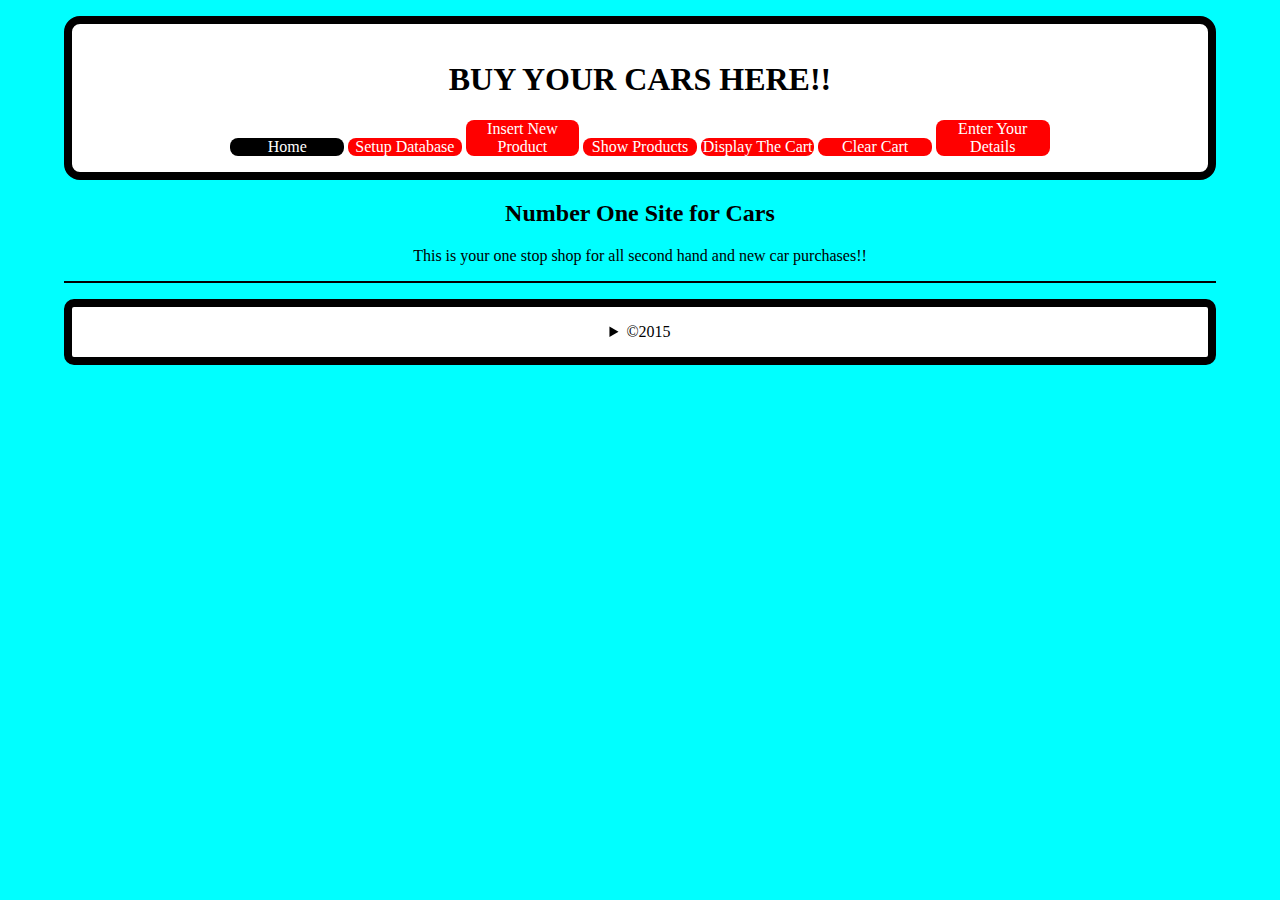
<file: LoJak Website/COMPANY/index.html>
<!DOCTYPE html>
<!-- Online Store  HTML -->
<!-- Author: (sean holland) -->
<html>
	<head>
	    <meta charset = "utf-8">
		<title>OnlineCarStore</title>
		
		<link rel = "stylesheet" type = "text/css" href = "StyleSheet.css">
		
	</head>
	
		<body>
		
			<header>
			
				<h1>BUY YOUR CARS HERE!!</h1>
			
				<nav>
				
					<a id = "current" href="Homepage.html">Home</a>
					<a href="setupDB.php" class="header">Setup Database</a>
					<a href="insert.html">Insert New Product</a>
					<a href="ShowProducts.php" class="header">Show Products</a>
					<a href="displaycart.php">Display The Cart</a>
					<a href="clearTheCart.php" class="header">Clear Cart</a>
					<a href="insertUserDetails.html">Enter Your Details</a>
					
				</nav>

			</header>
				
				<main>
						
						<h2>Number One Site for Cars</h2>
						
						<p>
						
								This is your one stop shop for all second hand and new car purchases!!
						
						</p>
			
				</main>
			
			<hr>
		
				<footer>
					<details>
						<summary>&copy;2015</summary>
						
							<p>
							By Sean Holland. All rights reserved
							</p>
							
							<p>
							All content is copyright protected.
							</p>
							
					</details>
				</footer>
		
		</body>
	
</html>
</file>
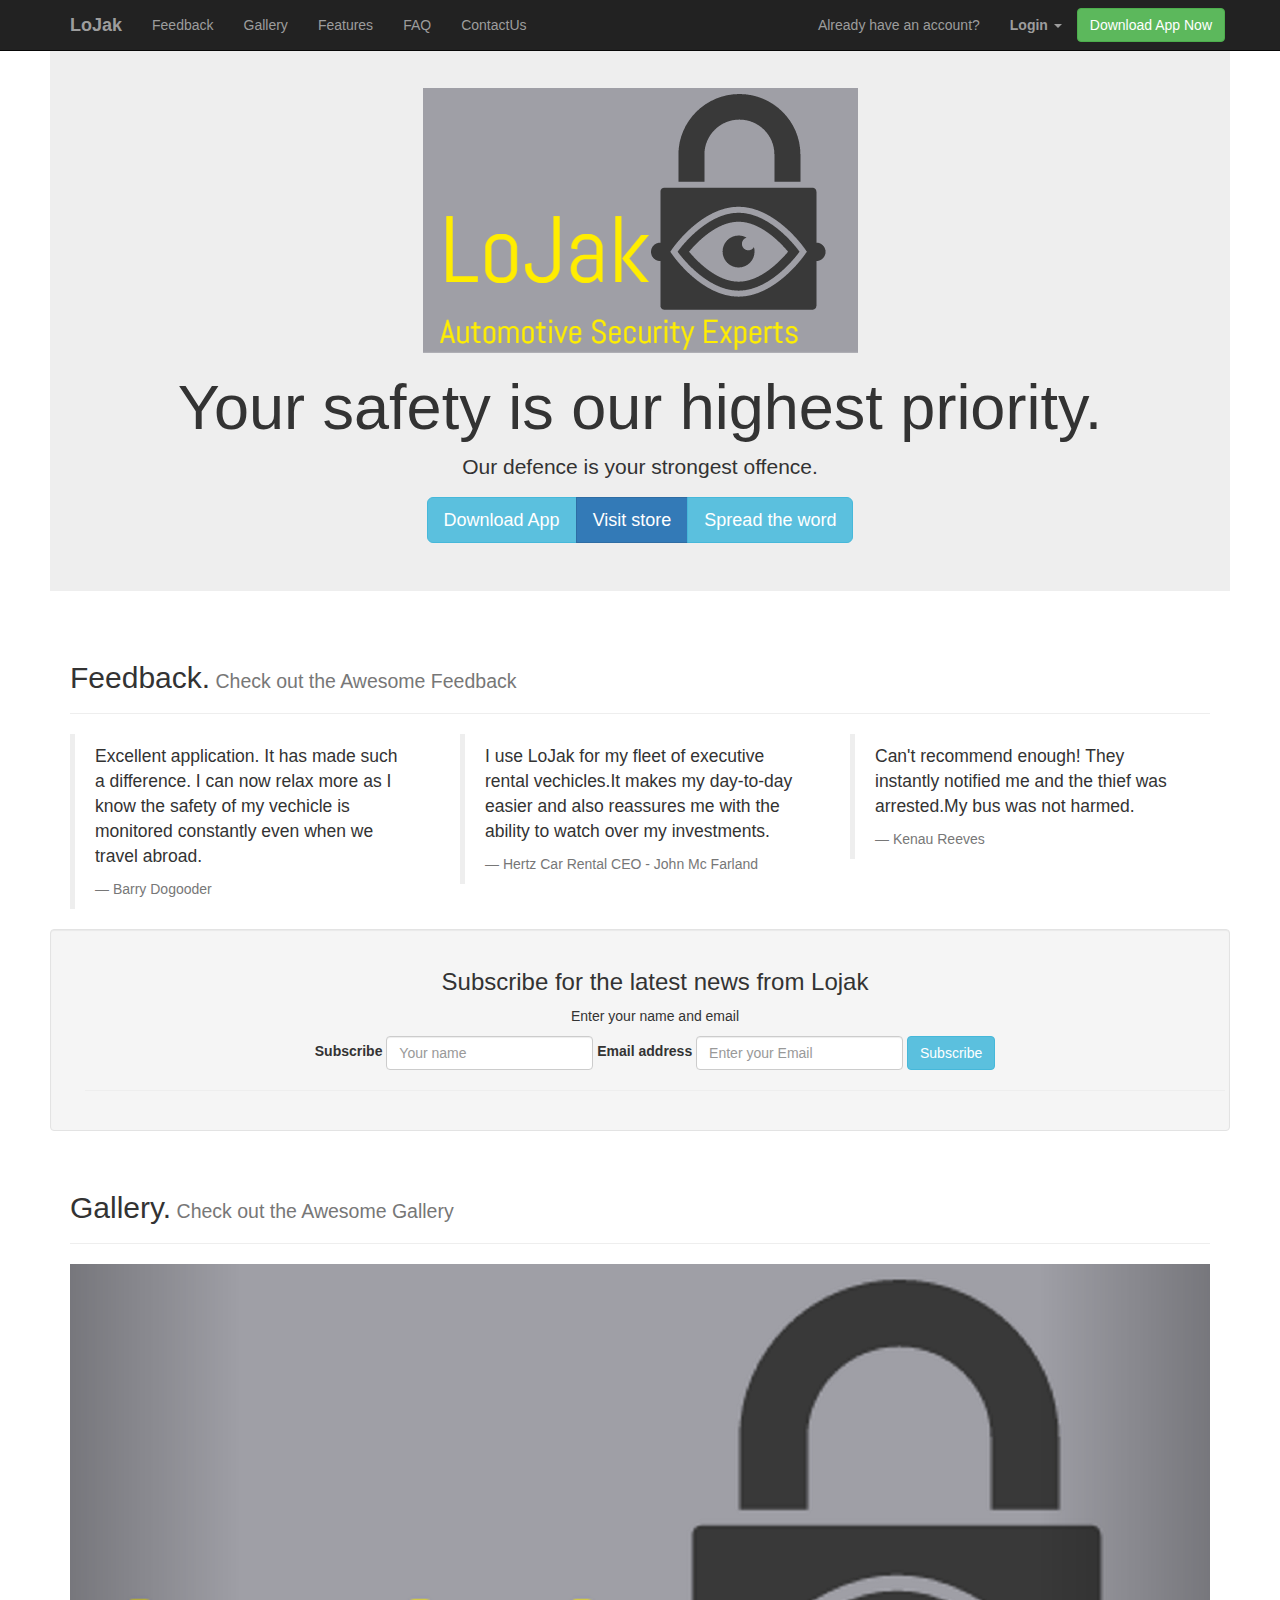
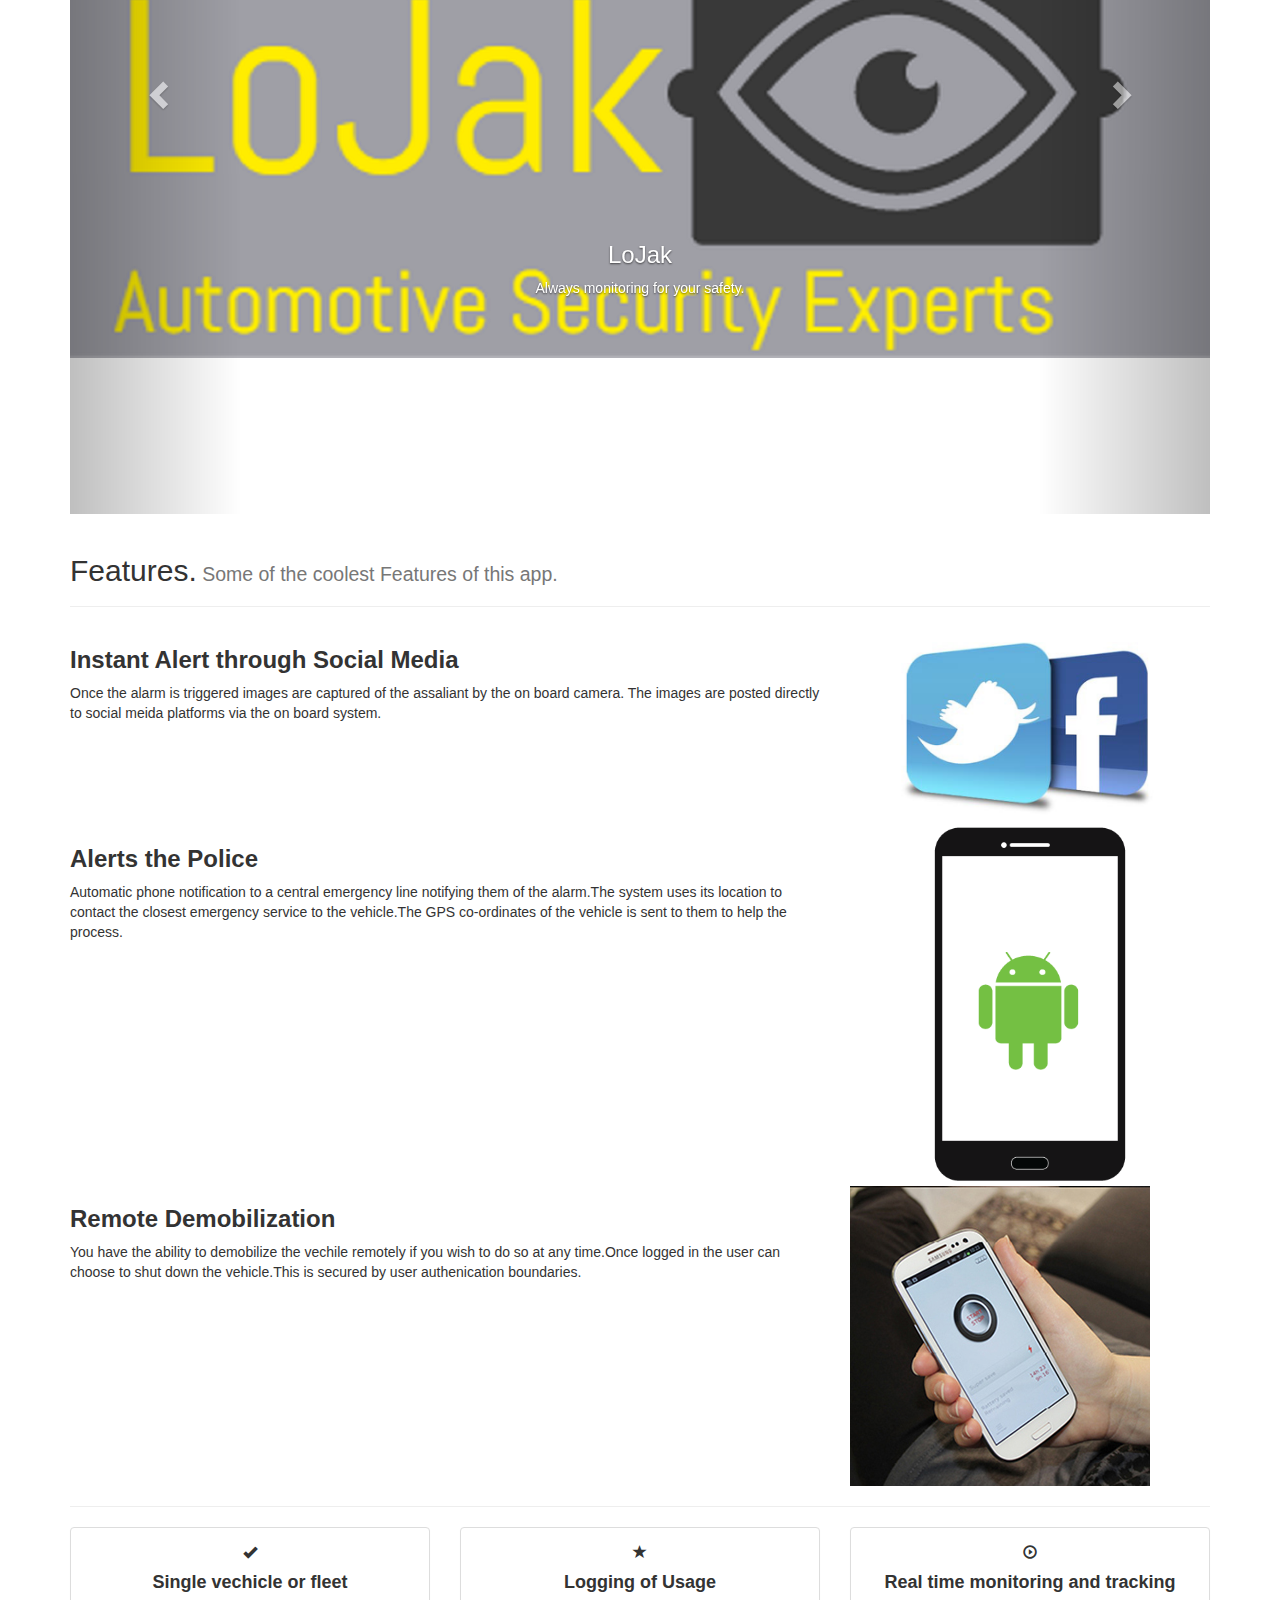
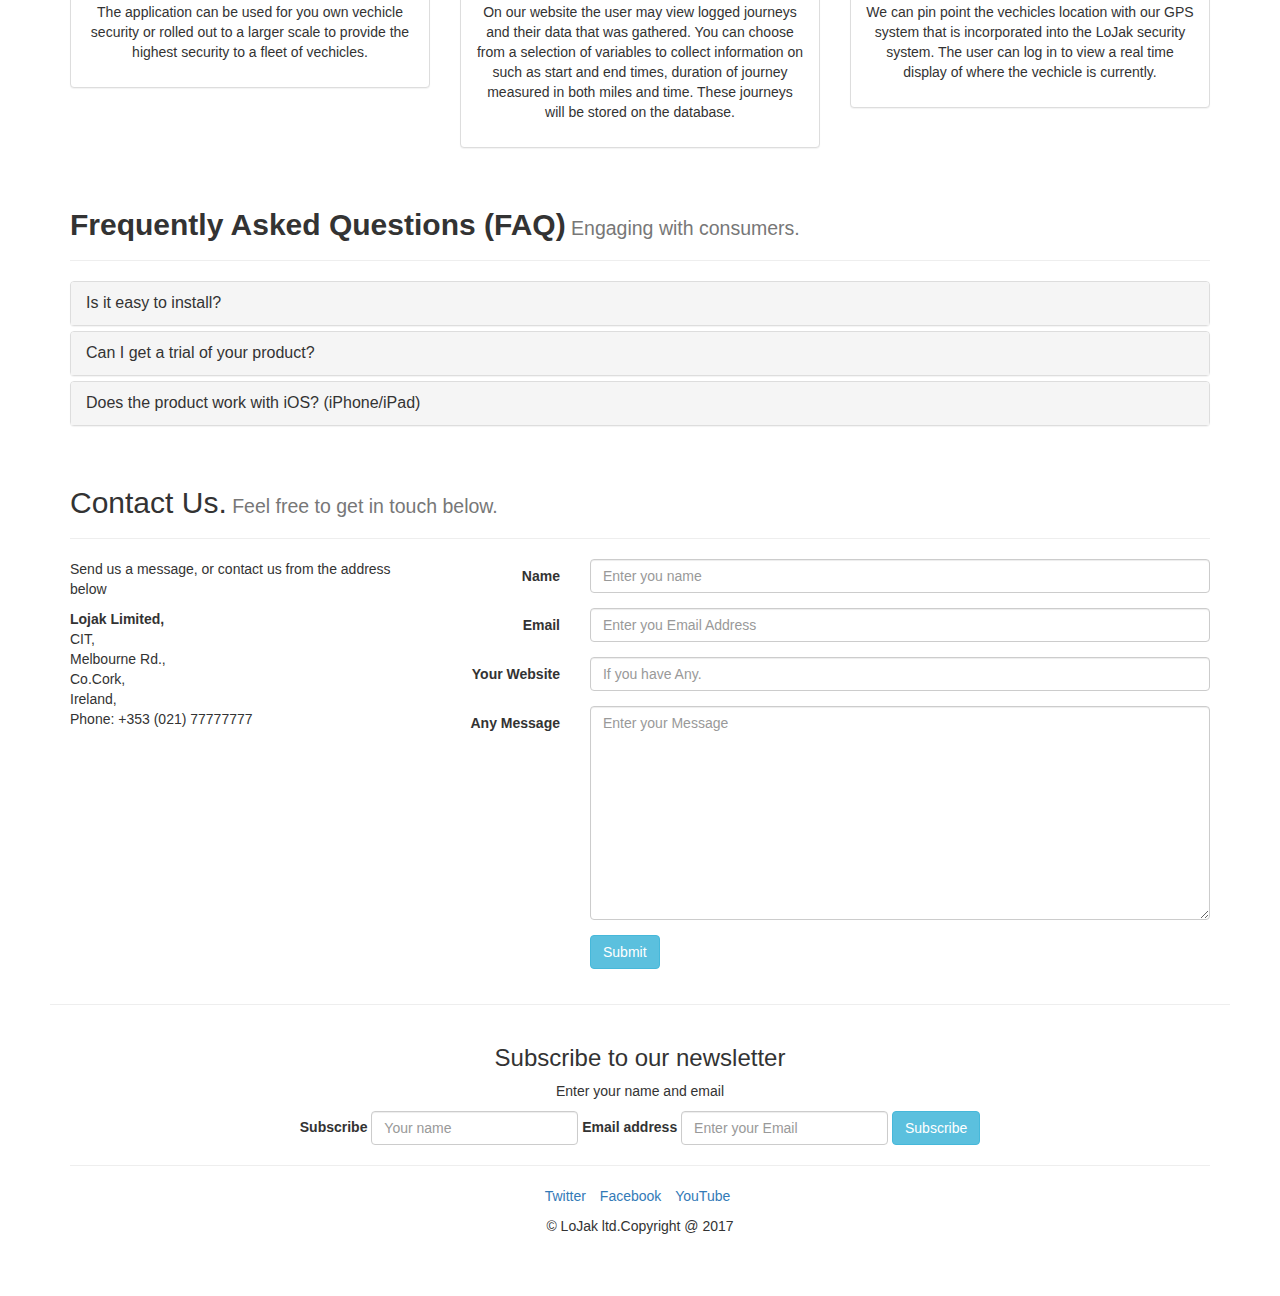
<file: LoJak Website/Lojak Automotive Security.html>
<!DOCTYPE html>
<html lang="en">

<head>
	<meta charset="utf-8">
	<link rel="LoJak icon" href="IconTitleBar.ico" />
	<title>LoJak : Automotive Security Experts </title>
	<meta name="description" content="LoJak">
	
  <link rel="stylesheet" href="https://maxcdn.bootstrapcdn.com/bootstrap/3.3.7/css/bootstrap.min.css">

   <link rel="stylesheet" href="LoJak_stylesheet.css">
	
</head>

	<style>body{
		padding-top: 40px;
	}
	</style>

<body>

	 <body data-spy="scroll" data-target="#my-navbar">

  <!-- Navbar -->
  	<nav class="navbar navbar default navbar-inverse navbar-fixed-top" id="my-navbar">
  		<div class="container">
  			<div class="navbar-header">
  				<button type="button" class="navbar-toggle" data-toggle="collapse" data-target="#navbar-collapse">
  					<span class="icon-bar"></span>
  					<span class="icon-bar"></span>
  					<span class="icon-bar"></span>
  					<span class="icon-bar"></span>
  				</button>

  				<a href="" class="navbar-brand"><b>LoJak</b></a>
  			</div><!-- Navbar Header-->
  			<div class="collapse navbar-collapse" id="navbar-collapse">
  				
  			<a href="https://play.google.com/store/apps?hl=en" class="btn btn-success navbar-btn navbar-right">Download App Now</a>
  				<ul class="nav navbar-nav">
  					<li><a href="#feedback">Feedback</a> 
  					<li><a href="#gallery">Gallery</a> 
  					<li><a href="#features">Features</a> 
  					<li><a href="#faq">FAQ</a> 
  					<li><a href="#contact">ContactUs</a> 
  				</ul>
          <ul class="nav navbar-nav navbar-right">
        <li><p class="navbar-text">Already have an account?</p></li>
        <li class="dropdown">
          <a href="#" class="dropdown-toggle" data-toggle="dropdown"><b>Login</b> <span class="caret"></span></a>
      <ul id="login-dp" class="dropdown-menu">
        <li>
           <div class="row">
              <div class="col-md-12">
                Login via
                <div class="social-buttons">
                  <a href="#" class="btn btn-fb"><i class="fa fa-facebook"></i> Facebook</a>
                  <a href="#" class="btn btn-tw"><i class="fa fa-twitter"></i> Twitter</a>
                </div>
                                or
                 <form class="form" role="form" method="post" action="login" accept-charset="UTF-8" id="login-nav">
                    <div class="form-group">
                       <label class="sr-only" for="exampleInputEmail2">Email address</label>
                       <input type="email" class="form-control" id="exampleInputEmail2" placeholder="Email address" required>
                    </div>
                    <div class="form-group">
                       <label class="sr-only" for="exampleInputPassword2">Password</label>
                       <input type="password" class="form-control" id="exampleInputPassword2" placeholder="Password" required>
                                             <div class="help-block text-right"><a href="">Forgot the password ?</a></div>
                    </div>
                    <div class="form-group">
                       <button type="submit" class="btn btn-primary btn-block">Sign in</button>
                    </div>
                    <div class="checkbox">
                       <label>
                       <input type="checkbox"> keep me logged-in
                       </label>
                    </div>
                 </form>
              </div>
              <div class="bottom text-center">
                New here ? <a href="#"><b>Join Us</b></a>
              </div>
           </div>
        </li>
      </ul>
        </li>
      </ul>
    </div>
  			</div>
  		</div><!-- End Container-->
  	</nav><!-- End navbar -->

  	<!-- jumbotron-->

  	<div class="jumbotron">
  		<div class="container text-center">
  			<img src="LoJak-logo -header.png" alt="LoJak logo header">
  			<h1>Your safety is our highest priority.</h1>
  			<p>Our defence is your strongest offence.</p>

  			<div class="btn-group">
  				<a href="https://play.google.com/store/apps?hl=en" class="btn btn-lg btn-info">Download App</a>
  				<a href="https://play.google.com/store/apps?hl=en" class="btn btn-lg btn-primary">Visit store</a>
  				<a href="https://play.google.com/store/apps?hl=en" class="btn btn-lg btn-info">Spread the word</a>
  			</div>
  		</div><!-- End container -->
  	</div><!-- End jumbotron-->

  	<!-- Feedback-->
  	<div class="container">
  		<section>
  			<div class="page-header" id="feedback">
  				<h2>Feedback.<small> Check out the Awesome Feedback</small></h2>
  			</div>

  			<div class="row">
  				<div class="col-md-4">
  					<blockquote>
  						<p>Excellent application. It has made such a difference. I can now relax more as I know the safety of my vechicle is monitored constantly even when we travel abroad.</p>
  						<footer>Barry Dogooder</footer>
  					</blockquote>
  				</div>
  				<div class="col-md-4">
  					<blockquote>
  						<p>I use LoJak for my fleet of executive rental vechicles.It makes my day-to-day easier and also reassures me with the ability to watch over my investments.</p>
  						<footer>Hertz Car Rental CEO - John Mc Farland</footer>
  					</blockquote>
  				</div>
  				<div class="col-md-4">
  					<blockquote>
  						<p>Can't recommend enough! They instantly notified me and the thief was arrested.My bus was not harmed.</p>
  						<footer>Kenau Reeves</footer>
  					</blockquote>
  				</div>
  			</div><!-- End row -->
  		</section>
  	</div><!--End Container-->

<!-- call to action -->
	<section>
		<div class="well">
			<div class="container text-center">
				<h3>Subscribe for the latest news from Lojak</h3>
				<p>Enter your name and email</p>

				<form action="" class="form-inline">
					<div class="form-group">
						<label for="subscription">Subscribe</label>
						<input type="text" class="form-control" id="subscription" placeholder="Your name">
					</div>
					<div class="form-group">
						<label for="email">Email address</label>
						<input type="text" class="form-control" id="email" placeholder="Enter your Email">
					</div>
					<button type="submit" class="btn btn-info">Subscribe</button>
					<hr>
				</form>


			</div><!-- end Container-->

		</div><!-- end well-->
	</section><!-- Call to action -->

<!-- Gallery -->
	<div class="container">
		<section>
			<div class="page-header" id="gallery">
  				<h2>Gallery.<small> Check out the Awesome Gallery</small></h2>
  			</div>

  			<div class="carousel slide" id="screenshot-carousel" data-ride="carousel" style=" width: auto; height: 850px; !important;">
  				<ol class="carousel-indicators">
  					<li data-target="#screenshot-carousel" data-slide-to="0" class="active"></li>
  					<li data-target="#screenshot-carousel" data-slide-to="1"></li>
  					<li data-target="#screenshot-carousel" data-slide-to="2"></li>
  					<li data-target="#screenshot-carousel" data-slide-to="3"></li>
  				</ol>
  				<div class="carousel-inner">
  					<div class="item active">
  						<img class="carouselImage" src="LoJak-logo-rescaled.png" alt="LoJak logo">
  						<div class="carousel-caption">
  							<h3>LoJak</h3>
  							<p>Always monitoring for your safety.</p>
  						</div>
  					</div>
  					<div class="item">
  						<img class="carouselImage" src="automotive-tech-rescale.png" alt="Hi-Tech automotive security">
  						<div class="carousel-caption">
  							<h3>Automotive security experts</h3>
  							<p>Cutting edge automotive security defence.</p>
  						</div>
  					</div>
  					<div class="item">
  						<img class="carouselImage" src="thief.png" alt="Protection against theft">
  						<div class="carousel-caption">
  							<h3>Protection Against Theft</h3>
  							<p>24 Hour Monitoring</p>
  						</div>
  					</div>
  					<div class="item">
  						<img class="carouselImage" src="bulbs.jpg" alt="Alerts Police">
  						<div class="carousel-caption">
  							<h3>Alerts Police</h3>
  							<p>Alerts police to the location as soon as the alarm is triggered.</p>
  						</div>
  					</div>

  				</div><!-- End Carousel inner -->
  				<a href="#screenshot-carousel" class="left carousel-control" data-slide="prev">
  					<span class="glyphicon glyphicon-chevron-left"></span>
  				</a>
  				<a href="#screenshot-carousel" class="right carousel-control" data-slide="next">
  					<span class="glyphicon glyphicon-chevron-right"></span>
  				</a>
  			</div><!-- End Carousel -->

		</section>
	</div>

<!-- features -->
	<div class="container">
		<section>
			<div class="page-header" id="features">
  				<h2>Features.<small> Some of the coolest Features of this app.</small></h2>
  			</div><!-- End Page Header -->

  			<div class="row">
  				<div class="col-sm-8">
  					<h3><b>Instant Alert through Social Media</b></h3>
  					<p>Once the alarm is triggered images are captured of the assaliant by the on board camera. The images are posted directly to social meida platforms via the on board system.</p>
  				</div>
  				<div class="col-sm-4">
  					<img src="social.png" class="img-responsive" alt="Social Media Image">
  				</div>
  			</div><!-- End row -->
  			<div class="row">
  				<div class="col-sm-8">
  					<h3><b>Alerts the Police</b></h3>
  					<p>Automatic phone notification to a central emergency line notifying them of the alarm.The system uses its location to contact the closest emergency service to the vehicle.The GPS co-ordinates of the vehicle is sent to them to help the process. </p>
  				</div>
  				<div class="col-sm-4">
  					<img src="android-phone.png" class="img-responsive" alt="Android Phone">
  				</div>
  			</div>
  			<div class="row">
  				<div class="col-sm-8">
  					<h3><b>Remote Demobilization</b></h3>
  					<p>You have the ability to demobilize the vechile remotely if you wish to do so at any time.Once logged in the user can choose to shut down the vehicle.This is secured by user authenication boundaries.</p>
  				</div>
  				<div class="col-sm-4">
  					<img src="stop-car.jpg" class="img-responsive" alt="Remote Shutdown Of Vechicle">
  				</div>
  			</div>

  			<hr>

  			<div class="row">
  				<div class="col-sm-4">
  					<div class="panel panel-default text-center">
  						<div class="panel-body">
  							<span class="glyphicon glyphicon-ok"></span>
  							<h4><b>Single vechicle or fleet</b></h4>
  							<p>The application can be used for you own vechicle security or rolled out to a larger scale to provide the highest security to a fleet of vechicles.</p>
  						</div>
  					</div>
  				</div>

  				<div class="col-sm-4">
  					<div class="panel panel-default text-center">
  						<div class="panel-body">
  							<span class="glyphicon glyphicon-star"></span>
  							<h4><b>Logging of Usage</b></h4>
  							<p>On our website the user may view logged journeys and their data that was gathered. You can choose from a selection of variables to collect information on such as start and end times, duration of journey measured in both miles and time. These journeys will be stored on the database. </p>
  						</div>
  					</div>
  				</div>

  				<div class="col-sm-4">
  					<div class="panel panel-default text-center">
  						<div class="panel-body">
  							<span class="glyphicon glyphicon-play-circle"></span>
  							<h4><b>Real time monitoring and tracking</b></h4>
  							<p>We can pin point the vechicles location with our GPS system that is incorporated into the LoJak security system. The user can log in to view a real time display of where the vechicle is currently.</p>
  						</div>
  					</div>
  				</div>
  			</div><!-- end row -->

		</section>
	</div><!-- End Container -->

<!-- Faq -->

    <div class="container">
      <section>
        <div class="page-header" id="faq">
          <h2><b>Frequently Asked Questions (FAQ)</b><small> Engaging with consumers.</small></h2>
        </div><!-- End Page Header -->

        <div class="panel-group" id="accordion">
          <div class="panel panel-default">
            <div class="panel-heading">
              <div class="panel-title">
                <a href="#collapse-1" data-toggle="collapse" data-parent="#accordion">
                  Is it easy to install?
                </a>
              </div><!-- End panel title -->
              <div id="collapse-1" class="panel-collapse collapse">
                <div class="panel-body">
                  Yes! We have both litature and videos to help walk you through step by step to make the installation as easy as possible. We also have a support line for any questions.
                </div>
              </div><!-- End Panel collapse -->
            </div>
          </div>

          <div class="panel panel-default">
            <div class="panel-heading">
              <div class="panel-title">
                <a href="#collapse-2" data-toggle="collapse" data-parent="#accordion">
                  Can I get a trial of your product?
                </a>
              </div><!-- End panel title -->
              <div id="collapse-2" class="panel-collapse collapse">
                <div class="panel-body">
                  Yes! We offer a 30 day trial of the product with a no uqestions asked return policy if you are unsatisfied nad wish to return the product.
                </div>
              </div><!-- End Panel collapse -->
            </div>
          </div>

          <div class="panel panel-default">
            <div class="panel-heading">
              <div class="panel-title">
                <a href="#collapse-3" data-toggle="collapse" data-parent="#accordion">
                 Does the product work with iOS? (iPhone/iPad)
                </a>
              </div><!-- End panel title -->
              <div id="collapse-3" class="panel-collapse collapse">
                <div class="panel-body">
                  No. At the moment our product is only on the Android platform. We will be branching out to iOS in the near future. Please feel free to sign up to our newsletter to be notified as soon as this happens.
                </div>
              </div><!-- End Panel collapse -->
            </div>
          </div>
        </div><!-- End panel group -->

      </section>
    </div><!-- End container -->


<!-- Contact -->

  <div class="container">
    <section>
      <div class="page-header" id="contact">
          <h2>Contact Us.<small> Feel free to get in touch below.</small></h2>
        </div><!-- End Page Header -->

        <div class="row">
          <div class="col-lg-4">
            <p>Send us a message, or contact us from the address below</p>


            <address>
              <strong>Lojak Limited,</strong></br>
              CIT,</br>
              Melbourne Rd.,</br>
              Co.Cork,</br>
              Ireland,</br>
              Phone: +353 (021) 77777777
            </address>
          </div>
          
          <div class="col-lg-8">
            <form action="" class="form-horizontal">
              <div class="form-group">
                <label for="user-name" class="col-lg-2 control-label">Name</label>
                <div class="col-lg-10">
                  <input type="text" class="form-control" id="user-name" placeholder="Enter you name">
                </div>
              </div><!-- End form group -->

              <div class="form-group">
                <label for="user-email" class="col-lg-2 control-label">Email</label>
                <div class="col-lg-10">
                  <input type="text" class="form-control" id="user-email" placeholder="Enter you Email Address">
                </div>
              </div><!-- End form group -->

              <div class="form-group">
                <label for="user-url" class="col-lg-2 control-label">Your Website</label>
                <div class="col-lg-10">
                  <input type="text" class="form-control" id="user-email" placeholder="If you have Any.">
                </div>
              </div><!-- End form group -->

              <div class="form-group">
                <label for="user-message" class="col-lg-2 control-label">Any Message</label>
                <div class="col-lg-10">
                  <textarea name="user-message" id="user-message" class="form-control" 
                  cols="20" rows="10" placeholder="Enter your Message"></textarea>
                </div>
              </div><!-- End form group -->

              <div class="form-group">
                <div class="col-lg-10 col-lg-offset-2">
                  <button type="submit" class="btn btn-info">Submit</button>
                </div>
              </div>

             

            </form>
          </div>
        </div><!-- End the row -->

    </section>
  </div>

 

<!-- Footer -->

    <footer>
      <hr>
        <div class="container text-center">
        <h3>Subscribe to our newsletter</h3>
        <p>Enter your name and email</p>

        <form action="" class="form-inline">
          <div class="form-group">
            <label for="subscription">Subscribe</label>
            <input type="text" class="form-control" id="subscription" placeholder="Your name">
          </div>
          <div class="form-group">
            <label for="email">Email address</label>
            <input type="text" class="form-control" id="email" placeholder="Enter your Email">
          </div>
          <button type="submit" class="btn btn-info">Subscribe</button>
          
        </form>

        <hr>
        <ul class="list-inline">
          <li><a href="http://www.twitter.com/">Twitter</a></li>
          <li><a href="http://www.facebook.com/">Facebook</a></li>
          <li><a href="http://www.youtube.com/">YouTube</a></li>
        </ul>

        <p>&copy; LoJak ltd.Copyright @ 2017</p>

      </div><!-- end Container-->
      

    </footer>
	<script src= "http://code.jquery.com/jquery-3.1.1.min.js"></script>
	<!-- Latest compiled and minified JavaScript -->
<script src="https://maxcdn.bootstrapcdn.com/bootstrap/3.3.7/js/bootstrap.min.js"></script>

  
</body>	
</html>
</file>
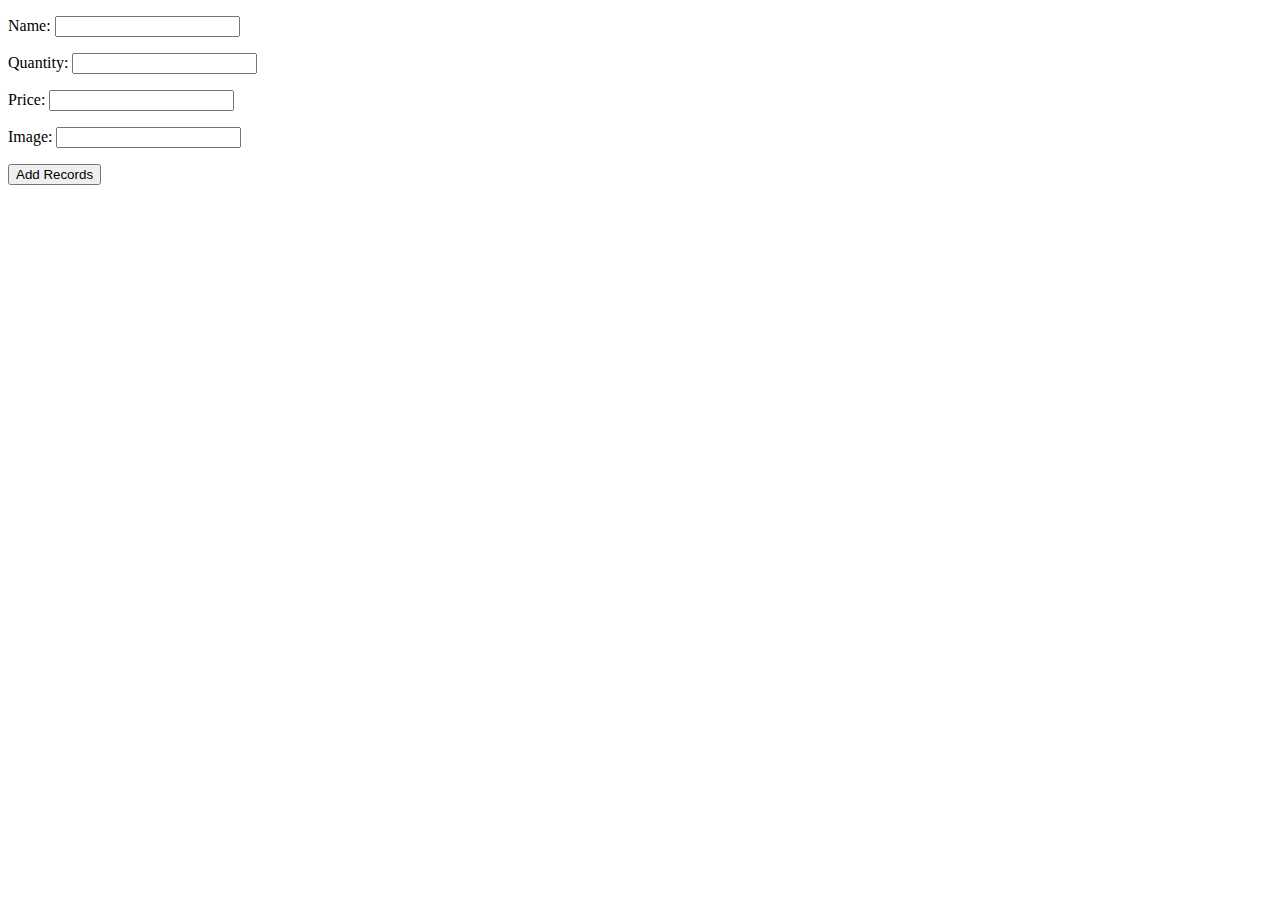
<file: LoJak Website/COMPANY/insert.html>
<!DOCTYPE html>
<html lang="en">
<head>
<meta charset="UTF-8">
<title>Add Records Form</title>
</head>
<body>
<form action="insert.php" method="post">
	<p>
		<label for="Name">Name:</label>
		<input type="text" name="name" id="Name">
	</p>
	<p>
		<label for="Quantity">Quantity:</label>
		<input type="text" name="quantity" id="Quantity">
	</p>
	<p>
		<label for="Price">Price:</label>
		<input type="text" name="price" id="Price">
	</p>
	<p>
		<label for="Image">Image:</label>
		<input type="text" name="image" id="Image">
	</p>
	
	<input type="submit" value="Add Records">
</form>
</body>
</html>
</file>
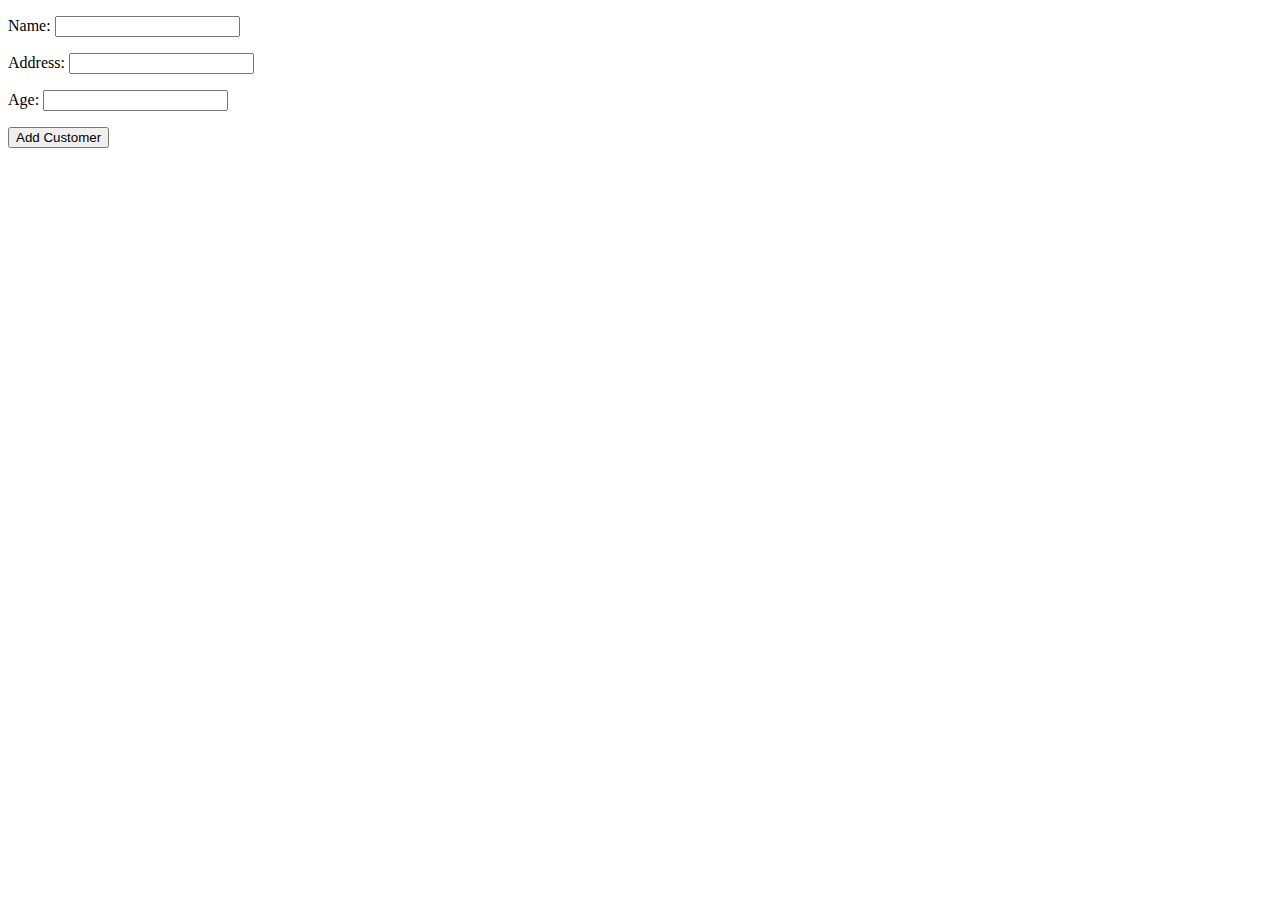
<file: LoJak Website/COMPANY/insertUserDetails.html>
<!DOCTYPE html>
<html lang="en">
<head>
<meta charset="UTF-8">
<title>Add Records Form</title>
</head>
<body>
<form action="insertUserDetails.php" method="post">
	<p>
		<label for="Name">Name:</label>
		<input type="text" name="name" id="Name">
	</p>
	<p>
		<label for="Address">Address:</label>
		<input type="text" name="address" id="Address">
	</p>
	<p>
		<label for="Age">Age:</label>
		<input type="text" name="age" id="Age">
	</p>
	
	<input type="submit" value="Add Customer">
</form>
</body>
</html>
</file>
<file: LoJak Website/COMPANY/StyleSheet.css>
body{width:90%; margin:auto; background-color: rgb(0, 255, 255); text-align:center;}
header{background-color:white; border:solid 0.5em black; border-radius: 1em; text-align:center; padding-top:1em; padding-bottom:1em; margin-top:1em; margin-bottom:1em;}
footer{background-color:white; border-radius: 10px; border:solid 8px black; padding-top:1em; padding-bottom:1em; margin-top:1em; margin-bottom:1em;}
header nav a{width:10%; text-align:center; text-decoration:none; background-color:red; color: white; border-radius: 0.5em; display:inline-block;}
header nav a:hover{background-color: rgba(2, 200, 0, 0.9);}
header nav a:active{background-color: rgba(12, 8, 248, 0.9);}
li{text-align:center;  margin:auto; width:30em; font-family:cursive,system,sans-serif;}
table{text-align:center; border:solid 0.5em black;  margin:auto; border-collapse:collapse; table-layout:fixed; width:10em; border-spacing:1em; font-family:cursive,system,sans-serif; padding-top:1em; padding-bottom:1em;padding-left:1em; padding-right:1em;}
caption{caption-side:bottom; font-family:cursive,system,sans-serif; font-size:3em; background-color: rgba(215, 255, 80, 0.9);}
tr th{background-color: rgba(215, 44, 255, 0.9); font-family:"snap itc",system,sans-serif; border:solid 1px black;}
thead th{background-color: rgba(215, 44, 0, 0.9); font-family:"snap itc",system,sans-serif; border:solid 1px black;}
td{background-color: rgba(215, 40, 40, 0.9); font-family:"snap itc",system,sans-serif; border:solid 1px black;}
hr{border:solid 0.1em black;}
#current{background-color: black;}
</file>
<file: LoJak Website/LoJak_stylesheet.css>
body{
    background:url('https://s-media-cache-ak0.pinimg.com/originals/80/9c/45/809c4506db256f297ee28399643cc655.jpg');
    padding:50px;
}

#login-dp{
    min-width: 250px;
    padding: 14px 14px 0;
    overflow:hidden;
    background-color:rgba(255,255,255,.8);
}
#login-dp .help-block{
    font-size:12px    
}
#login-dp .bottom{
    background-color:rgba(255,255,255,.8);
    border-top:1px solid #ddd;
    clear:both;
    padding:14px;
}
#login-dp .social-buttons{
    margin:12px 0    
}
#login-dp .social-buttons a{
    width: 49%;
}
#login-dp .form-group {
    margin-bottom: 10px;
}

.btn-fb{
    color: #fff;
    background-color:#3b5998;
}
.btn-fb:hover{
    color: #fff;
    background-color:#496ebc 
}
.btn-tw{
    color: #fff;
    background-color:#55acee;
}
.btn-tw:hover{
    color: #fff;
    background-color:#59b5fa;
}
@media(max-width:768px){
    #login-dp{
        background-color: inherit;
        color: #fff;
    }
    #login-dp .bottom{
        background-color: inherit;
        border-top:0 none;
    }
}
</file>
